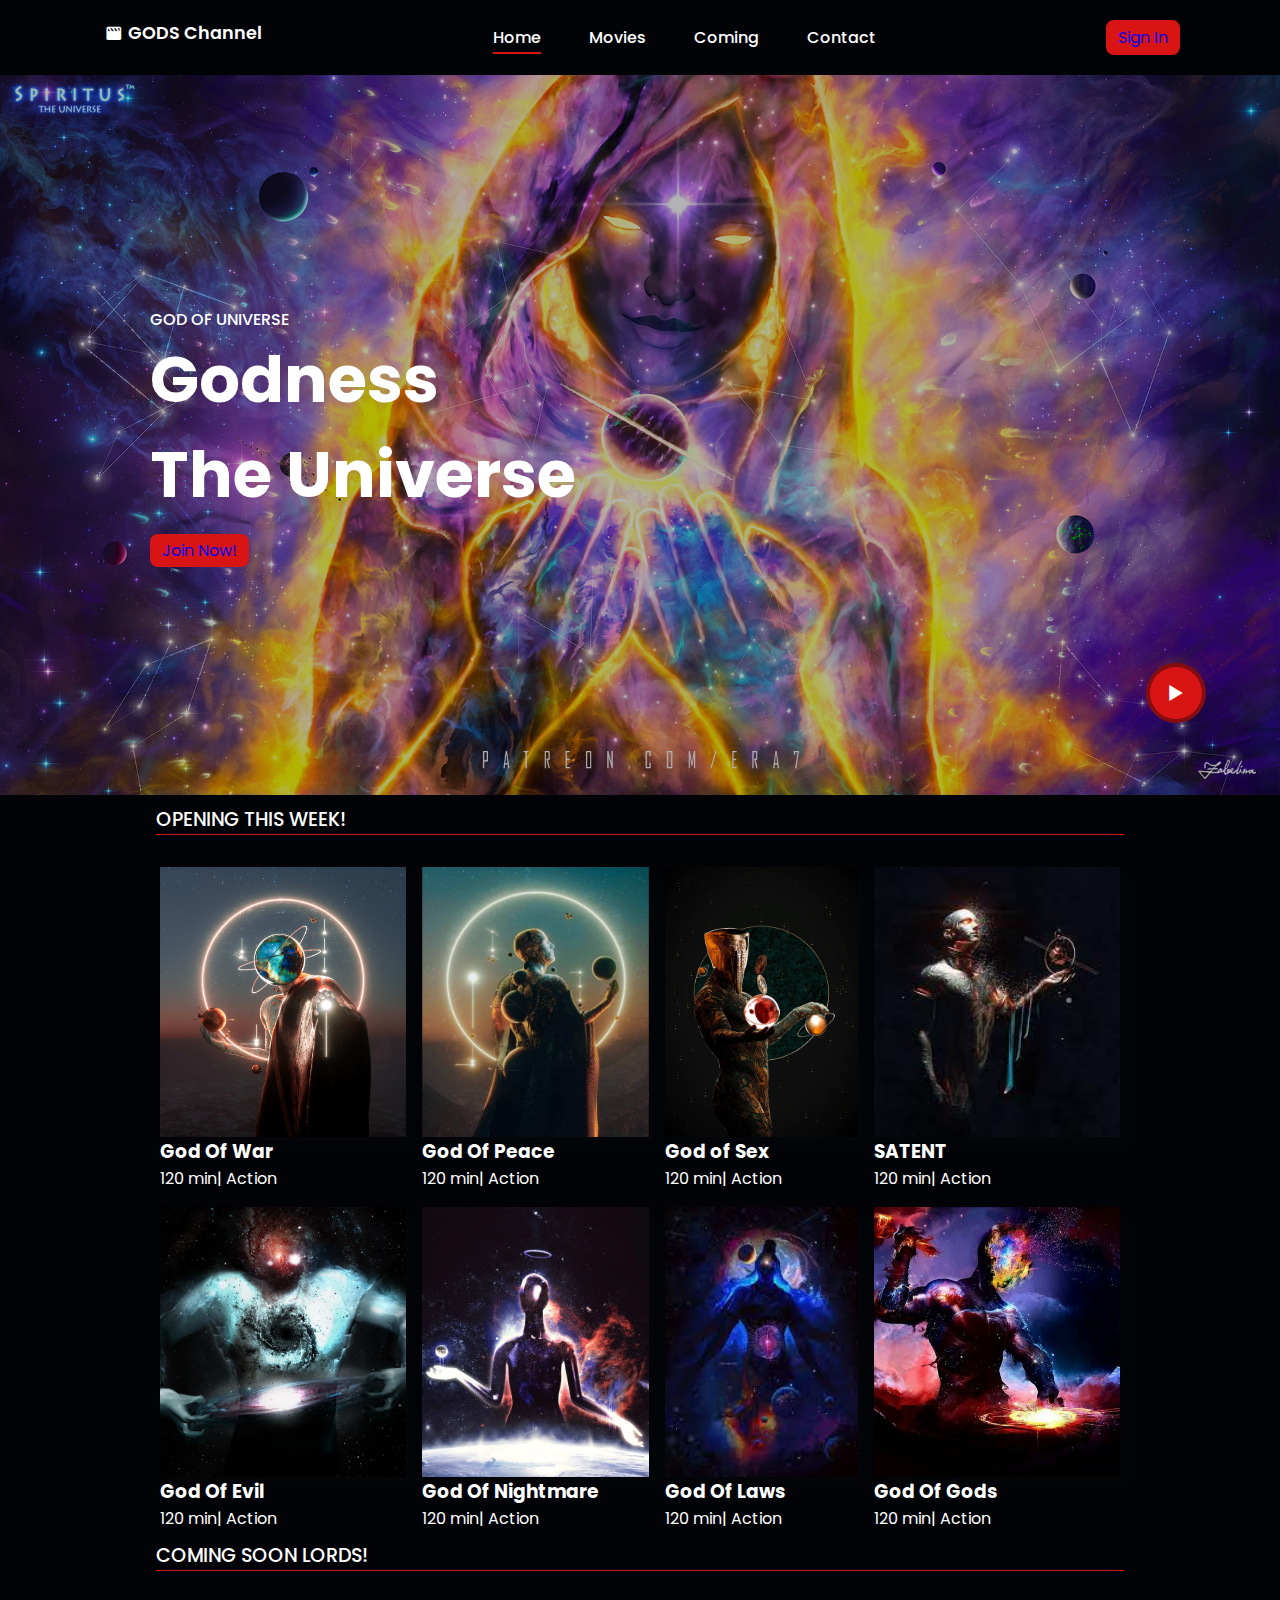
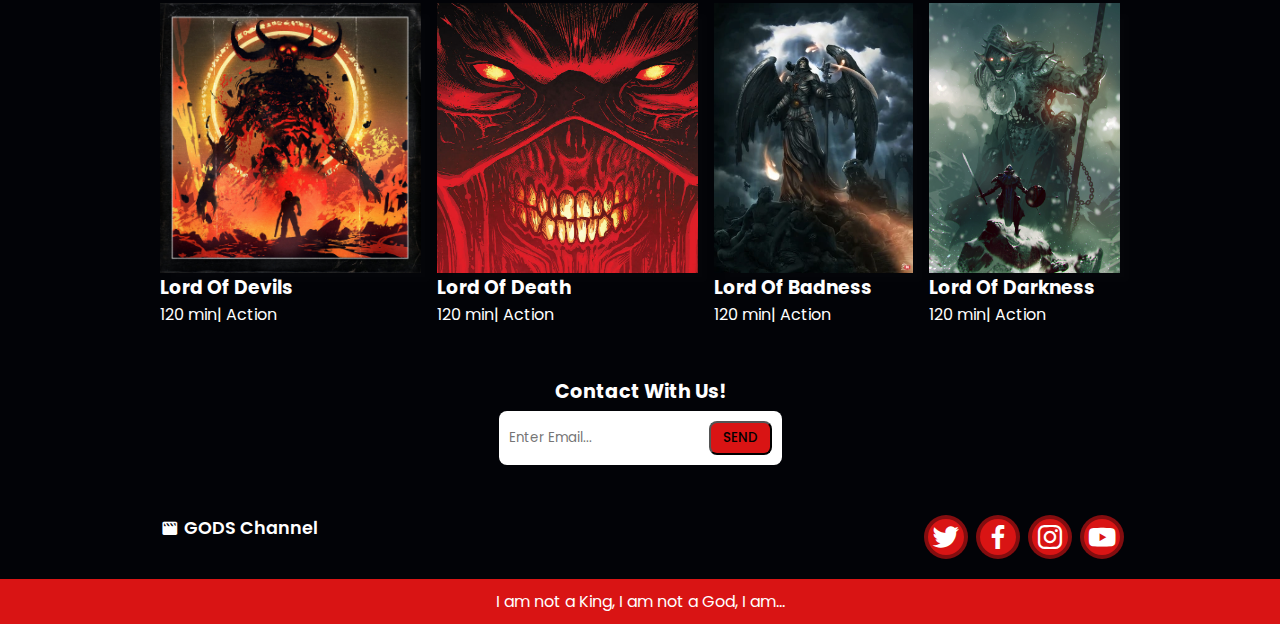
<file: index.html>
<!DOCTYPE html>
<html lang="en">

<head>
    <meta charset="UTF-8">
    <meta http-equiv="X-UA-Compatible" content="IE=edge">
    <meta name="viewport" content="width=device-width, initial-scale=1.0">
    <title>YMT Channel</title>
    <link rel="stylesheet" href="./style.css">
    <!-- boxicon link -->
    <link rel="stylesheet" href="https://cdn.jsdelivr.net/npm/boxicons@latest/css/boxicons.min.css">
</head>

<body>
    <!-- nav bar -->
    <header>
        <a href="#" class="logo"><i class='bx bxs-movie'></i> GODS Channel</a>

        <!-- menu open -->
        <ul class="navbar">
            <li><a href="#home" class="active">Home</a></li>
            <li><a href="#movie">Movies</a></li>
            <li><a href="#coming">Coming</a></li>
            <li><a href="#contact">Contact</a></li>
        </ul>
        <!-- menu close -->
        <a href="#" class="btn">Sign In</a>

    </header>
    <!-- nav bar close -->

    <!-- cover start -->
    <section class="home" id="home">
        <div class="container">
            <img src="./image/cover1.jpg" alt="">
            <div class="home-text">
                <span>GOD OF UNIVERSE</span>
                <h1>
                    Godness <br> The Universe
                </h1>

                <a href="#" class="btn">Join Now!</a>
                <a href="#" class="play "><i class='bx bx-play'></i></a>
            </div>
        </div>
    </section>
    <!-- cover end -->

    <!-- movie start -->
    <section class="movie" id="movie">
        <h2 class="heading">Opening This Week!</h2>

        <!-- movie container -->
        <div class="movie-container">
            <!-- movie1 -->
            <div class="box">
                <div class="box-image">
                    <img src="./image/m1.jpg" alt="">
                </div>
                <h3>God Of War</h3><span>120 min| Action</span>
            </div>
            <div class="box">
                <div class="box-image">
                    <img src="./image/m2.jpg" alt="">
                </div>
                <h3>God Of Peace</h3><span>120 min| Action</span>
            </div>
            <div class="box">
                <div class="box-image">
                    <img src="./image/m3.jpg" alt="">
                </div>
                <h3>God of Sex</h3><span>120 min| Action</span>
            </div>
            <div class="box">
                <div class="box-image">
                    <img src="./image/m4.jpg" alt="">
                </div>
                <h3>SATENT</h3><span>120 min| Action</span>
            </div>
            <div class="box">
                <div class="box-image">
                    <img src="./image/m5.webp" alt="">
                </div>
                <h3>God Of Evil</h3><span>120 min| Action</span>
            </div>
            <div class="box">
                <div class="box-image">
                    <img src="./image/m6.webp" alt="">
                </div>
                <h3>God Of Nightmare</h3><span>120 min| Action</span>
            </div>
            <div class="box">
                <div class="box-image">
                    <img src="./image/m7.jpg" alt="">
                </div>
                <h3>God Of Laws</h3><span>120 min| Action</span>
            </div>
            <div class="box">
                <div class="box-image">
                    <img src="./image/m8.jpg" alt="">
                </div>
                <h3>God Of Gods</h3><span>120 min| Action</span>
            </div>

        </div>
    </section>
    <!-- movie end -->

    <!-- coming soon section -->
    <section class="movie" id="coming">
        <h2 class="heading">Coming Soon Lords!</h2>

        <!-- movie container -->
        <div class="movie-container">
            <!-- movie1 -->
            <div class="box">
                <div class="box-image">
                    <img src="./image/m9.jpg" alt="">
                </div>
                <h3>Lord Of Devils</h3><span>120 min| Action</span>
            </div>
            <div class="box">
                <div class="box-image">
                    <img src="./image/m10.jpg" alt="">
                </div>
                <h3>Lord Of Death </h3><span>120 min| Action</span>
            </div>
            <div class="box">
                <div class="box-image">
                    <img src="./image/m11.webp" alt="">
                </div>
                <h3>Lord Of Badness</h3><span>120 min| Action</span>
            </div>
            <div class="box">
                <div class="box-image">
                    <img src="./image/m12.jpg" alt="">
                </div>
                <h3>Lord Of Darkness</h3><span>120 min| Action</span>
            </div>

        </div>
    </section>
    <!-- coming section end -->
    <!-- contact session -->
    <section class="contact" id="contact">
        <h2>Contact With Us!</h2>
        <form action="#">
            <input type="email" class="email" placeholder="Enter Email..." required>
            <input type="submit" value="send" class="btn">
        </form>
    </section>
    <!-- contact session end -->

    <!-- footer section -->
    <section class="footer">
        <a href="#" class="logo"><i class='bx bxs-movie'></i>GODS Channel</a>
        <div class="social">
            <a href="#" class="logo"> <i class='bx bxl-twitter'></i></i>
            </a>
            <a href="#" class="logo"> <i class='bx bxl-facebook'></i></i>
                </i>
            </a>
            <a href="#" class="logo"> <i class='bx bxl-instagram'></i></i>
            </a>
            <a href="#" class="logo"> <i class='bx bxl-youtube'></i></i>
            </a>
        </div>
    </section>
    <div class="GOD">
        <p> I am not a King, I am not a God, I am...</p>

    </div>
    <!-- footer session end -->
</body>

</html>
</file>
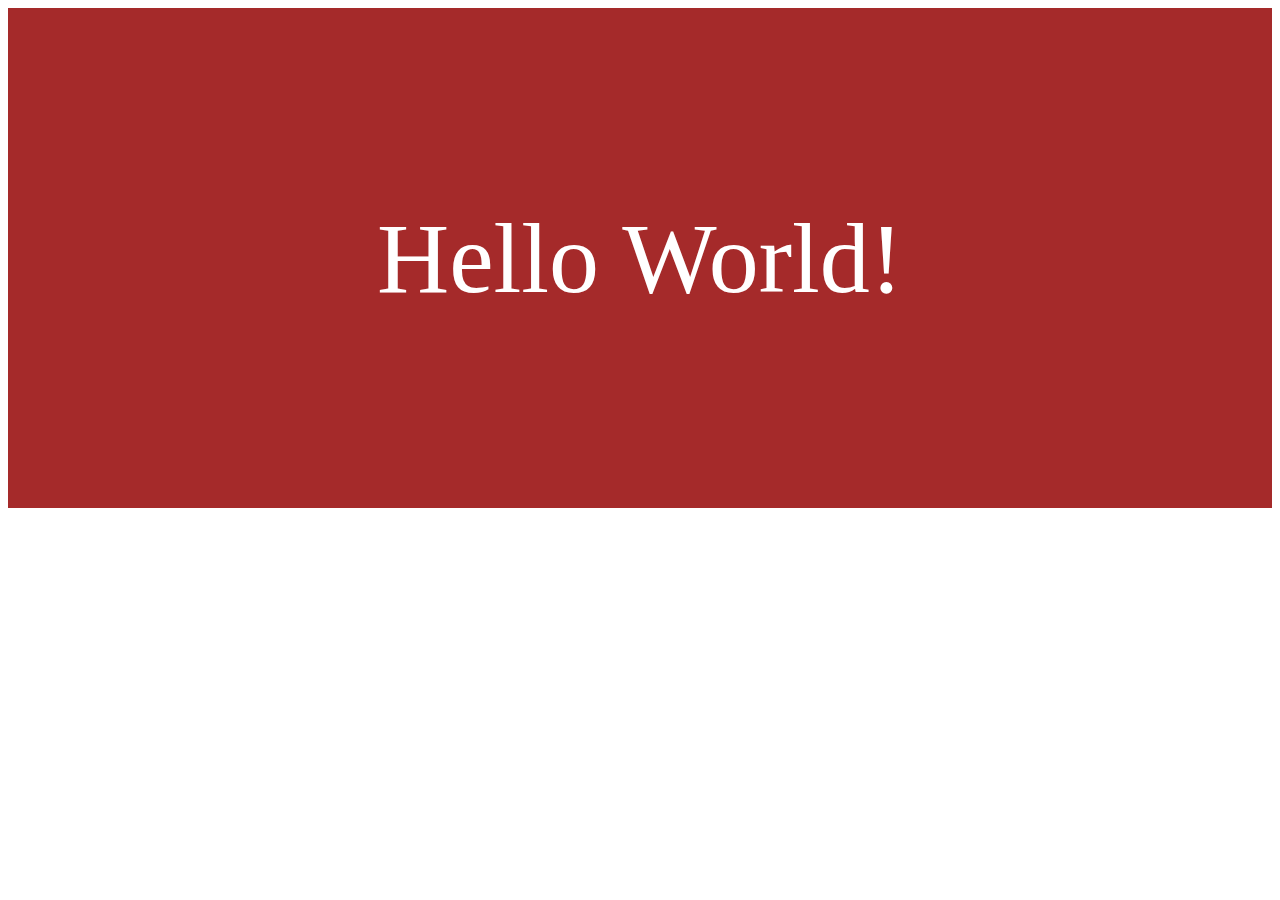
<file: responsive.html>
<!DOCTYPE html>
<html lang="en">

<head>
    <meta charset="UTF-8">
    <meta http-equiv="X-UA-Compatible" content="IE=edge">
    <meta name="viewport" content="width=device-width, initial-scale=1.0">
    <title>Document</title>
    <style>
        .container {
            width: 100%;
            height: 500px;
            background-color: brown;
            display: flex;
            justify-content: center;
            align-items: center;
            font-size: 100px;
            color: white;
        }

        @media (max-width:1080px) {
            .container {
                background-color: yellow;
                font-size: 80px;
            }
        }

        @media (max-width:720px) {
            .container {
                background-color: rgb(142, 230, 9);
                font-size: 60px;
            }
        }

        @media (max-width:480px) {
            .container {
                background-color: rgb(49, 26, 184);
                font-size: 40px;
            }
        }

        @media (max-width:320px) {
            .container {
                background-color: rgb(0, 242, 255);
                font-size: 20px;
            }
        }
    </style>
</head>

<body>
    <div class="container">Hello World!</div>
</body>

</html>
</file>
<file: style.css>
@import url('https://fonts.googleapis.com/css2?family=Fasthand&family=Poppins:ital,wght@0,500;0,900;1,400;1,700&display=swap');

* {
    margin: 0%;
    padding: 0%;
    box-sizing: border-box;
    scroll-behavior: smooth;
    font-family: 'Poppins', sans-serif;
    text-decoration: none;
    list-style: none;
}

/* custom scrollbar */

html::-webkit-scrollbar {
    width: 0.5rem;
    background-color: var(--text-color);
}

html::-webkit-scrollbar-thumb {
    background-color: var(--main-color);
    border-radius: 5rem;
}

html::-webkit-scrollbar-track {
    background-color: var(--bg-color);
}


/* Global color */
:root {
    --main-color: rgb(217, 20, 20);
    --text-color: #fff;
    --bg-color: #020307;
}

body {
    background-color: var(--bg-color);
    color: var(--text-color);
    height: 2000px;
}

header {
    width: 100%;
    /* position: fixed;
    top: 0%; */
    z-index: 10;
    position: sticky;
    top: 0%;
    display: flex;
    justify-content: space-between;
    padding: 20px 100px;
    transition: 0.5s;
    background-color: #020307;

}

.logo {
    font-size: 1.1rem;
    font-weight: 600;
    color: var(--text-color);
    display: flex;
    justify-items: center;
}

.logo i {
    padding: 5px;

}

.navbar {
    display: flex;
    align-items: center;
    column-gap: 3rem;
}

.navbar li {
    position: relative;
}

.navbar a {
    color: var(--text-color);
    font-weight: 500;
    font-size: 1rem;
}

.navbar a::after {
    content: "";
    height: 2px;
    width: 0;
    background-color: var(--main-color);
    position: absolute;
    bottom: -4px;
    left: 0%;
    transition: 0.5s;
}

/* .navbar .active::after {
    content: "";
    height: 2px;
    width: 100%;
    background-color: var(--main-color);
    position: absolute;
    bottom: -4px;
    left: 0%;
    transition: 0.5s;
} */

.navbar a:hover::after,
.navbar .active::after {
    width: 100%
}

.btn {
    background-color: var(--main-color);
    padding: 5px 12px;
    font-weight: 400;
    border-radius: 0.5rem;
}

.btn:hover {
    background-color: rgb(255, 0, 0);
}

/* Home cover section */

.container {
    width: 100%;
    min-height: 720px;
    position: relative;
    display: flex;
    align-items: center;
}

.container img {
    position: absolute;
    z-index: -1;
    width: 100%;
    height: 100%;
    object-fit: cover;
    object-position: center;
    opacity: 0.7;
}

.home-text {
    padding: 150px;
}

.home-text span {
    color: var(--text-color);
    font-weight: 500;
    text-transform: uppercase;
}

.home-text h1 {
    color: var(--text-color);
    font-size: 4rem;
    font-weight: 700;
    margin-bottom: 1rem;
}

.home-text .play {
    position: absolute;
    right: 4rem;
    bottom: 10%;
    display: flex;
    justify-content: center;
    align-items: center;
    transition: 0.5s;
}

.home-text .play .bx {
    color: var(--text-color);
    font-size: 2rem;
    background-color: var(--main-color);
    border-radius: 50%;
    padding: 10px;
    border: 4px solid rgb(2, 3, 7, 0.4);
    margin-right: 10px;
}

.play:hover {
    transform: scale(1.1);
    filter: brightness(1.3);
}

/* movie section */
.heading {
    max-width: 968px;
    margin: 10px auto 10px auto;
    font-size: 1.2rem;
    font-weight: 500;
    text-transform: uppercase;
    border-bottom: 1px solid var(--main-color);
}

.movie-container {
    max-width: 960px;
    margin: 0px auto 0px auto;
    display: grid;
    /* grid-template-columns: auto auto auto auto; */
    grid-template-columns: repeat(auto-fit, minmax(180px, auto));
    gap: 1rem;
    margin-top: 2rem;
}

.box .box-image {
    width: 100%;
    height: 270px;
}

.box .box-image h3 {
    margin-top: 2rem;
}

.box .box-image img {
    width: 100%;
    height: 100%;
    object-fit: cover;
    transition: 0.2s;
    box-shadow: 10px 10px 5px #fefefe03;
}

.box .box-image img:hover {
    transform: translateY(-10px);
    filter: brightness(1.3);
}

/* contact session */

.contact {
    max-width: 968px;
    margin: auto;
    /* background-color: gray; */
    display: flex;
    flex-direction: column;
    align-items: center;
    align-items: center;
    margin-top: 50px;
}

.contact h2 {
    font-size: 1.2rem;
    /* border-bottom: 1px solid var(--main-color); */
    margin-bottom: 5px;
    transition: 0.5s;
}

.contact h2:hover {
    border-bottom: 1px solid var(--main-color);
}

.contact form {
    background-color: var(--text-color);
    padding: 10px;
    border-radius: 0.5rem;
    display: flex;
    align-items: center;
    justify-content: center;
}

.contact form .email {
    border: none;
    outline: none;
    width: 200px;
}

.contact .btn {
    text-transform: uppercase;
    font-weight: 500;
    outline: none;
}

/* footer */

.footer {
    max-width: 968px;
    margin: 0 auto;
    display: flex;
    justify-content: space-between;
    margin-top: 50px;
}

.social {
    display: flex;
    gap: 0.5rem;
}

.social .bx {
    background-color: var(--main-color);
    padding: 2px;
    border-radius: 50%;
    font-size: 2rem;
    border: 4px solid rgb(2, 3, 7, 0.4);
    color: var(--text-color);
    transition: 0.5s;
}

.social .bx:hover {
    /* transform: scale(1.1); */
    filter: brightness(1.5);
}

.GOD {
    background-color: var(--main-color);
    text-align: center;
    margin-top: 20px;
    padding: 10px 0;
}

@media (max-width:1080px) {
    .home-text {
        padding: 0px 100px;
    }
}

@media (max-width:991px) {
    .home-text h1 {
        font-size: 3rem;
    }

    .home-text {
        padding: 0 4%;
    }

    section {
        padding: 20px 0px;
    }
}

@media (max-width:900px) {

    header {
        padding: 12px 4px;
    }

    .footer {
        margin: 0px 20px;
    }

    .navbar {
        display: none;
    }

    .home-text h1 {
        font-size: 2rem;
    }

    .btn {
        padding: 0.6rem 1.2rem;
    }
}

@media (max-width:470px) {
    .footer {
        flex-direction: column;
        align-items: center;
        row-gap: 1rem;
    }

    .contact form .email {
        width: auto;
    }


}

@media (max-width:370px) {
    header {
        padding: 6px 4px;
    }

    header .logo {
        font-size: 15px;

    }

    header .btn {
        padding: 0.4rem 1rem;
    }

    .home .play {
        bottom: 7%;
        right: 1rem;
    }

    .box .box-image {
        height: 240px;
    }
}
</file>
